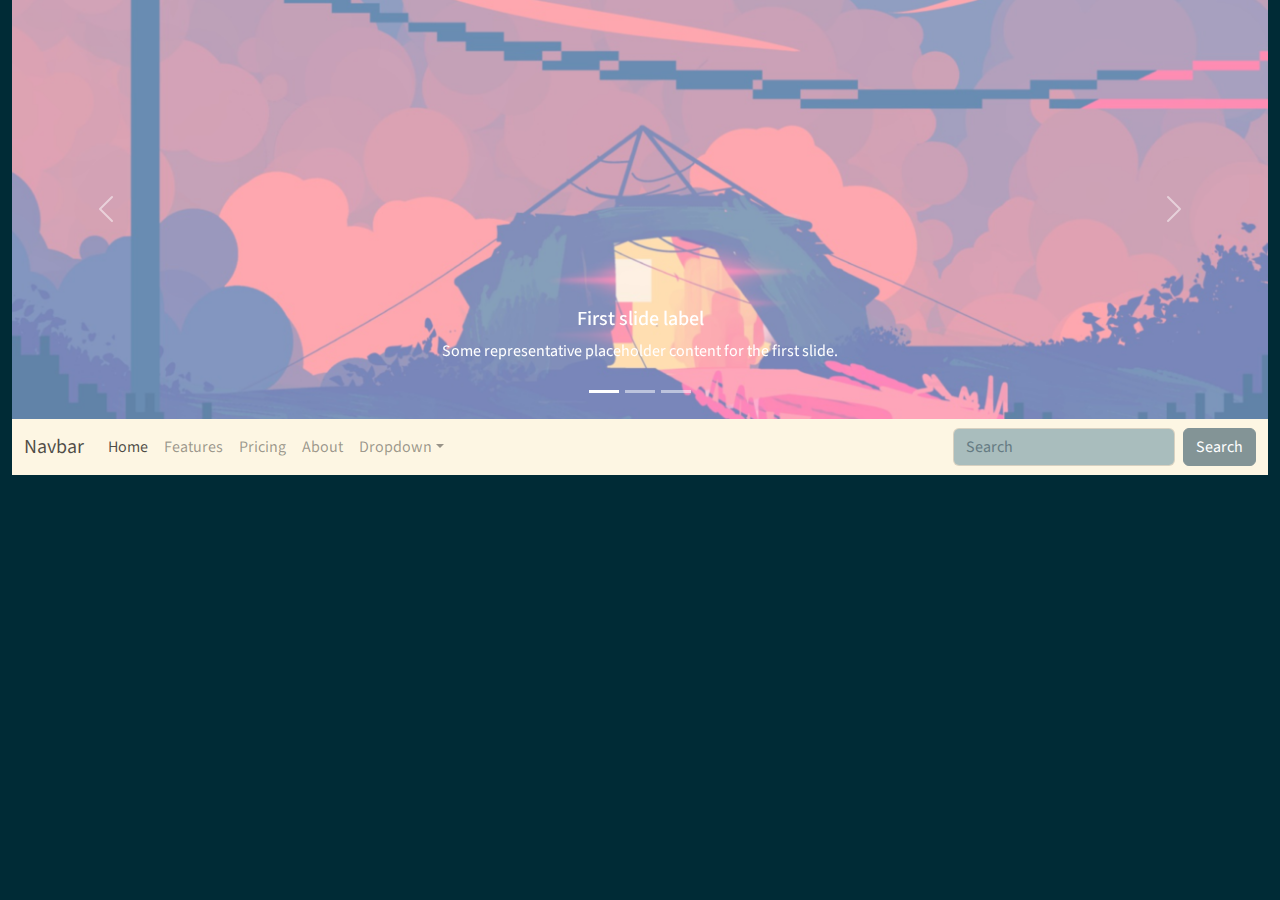
<file: rwd/index.html>
<!DOCTYPE html>
<html lang="en">
  <head>
    <meta charset="utf-8">
    <meta http-equiv="X-UA-Compatible" content="IE=edge">
    <meta name="viewport" content="width=device-width, initial-scale=1">

    <title>Bootstrap 4, from LayoutIt!</title>

    <meta name="description" content="Source code generated using layoutit.com">
    <meta name="author" content="LayoutIt!">

    <link href="css/bootstrap.min.css" rel="stylesheet">
    <link href="css/style.css" rel="stylesheet">

  </head>
  <body>

    <div class="container-fluid">
	<!---------------- baris 1 ---------------->
	<div class="row">
		<div class="col-md-12">
			<!--------------------- awal isi baris 1 ------------------------>
			<div id="carouselExampleCaptions" class="carousel slide" data-bs-ride="false">
				<div class="carousel-indicators">
					<button type="button" data-bs-target="#carouselExampleCaptions" data-bs-slide-to="0" class="active"
						aria-current="true" aria-label="Slide 1"></button>
					<button type="button" data-bs-target="#carouselExampleCaptions" data-bs-slide-to="1"
						aria-label="Slide 2"></button>
					<button type="button" data-bs-target="#carouselExampleCaptions" data-bs-slide-to="2"
						aria-label="Slide 3"></button>
				</div>
				<div class="carousel-inner">
					<div class="carousel-item active">
						<img src="images/header.png" class="d-block w-100" alt="...">
						<div class="carousel-caption d-none d-md-block">
							<h5>First slide label</h5>
							<p>Some representative placeholder content for the first slide.</p>
						</div>
					</div>
					<div class="carousel-item">
						<img src="images/header.png" class="d-block w-100" alt="...">
						<div class="carousel-caption d-none d-md-block">
							<h5>Second slide label</h5>
							<p>Some representative placeholder content for the second slide.</p>
						</div>
					</div>
					<div class="carousel-item">
						<img src="images/header.png" class="d-block w-100" alt="...">
						<div class="carousel-caption d-none d-md-block">
							<h5>Third slide label</h5>
							<p>Some representative placeholder content for the third slide.</p>
						</div>
					</div>
				</div>
				<button class="carousel-control-prev" type="button" data-bs-target="#carouselExampleCaptions" data-bs-slide="prev">
					<span class="carousel-control-prev-icon" aria-hidden="true"></span>
					<span class="visually-hidden">Previous</span>
				</button>
				<button class="carousel-control-next" type="button" data-bs-target="#carouselExampleCaptions" data-bs-slide="next">
					<span class="carousel-control-next-icon" aria-hidden="true"></span>
					<span class="visually-hidden">Next</span>
				</button>
			</div>
		</div>
	</div>
	<div class="row">
		<div class="col-md-12">
			<nav class="navbar navbar-expand-lg navbar-light bg-light">
				<div class="container-fluid">
					<a class="navbar-brand" href="#">Navbar</a>
					<button class="navbar-toggler" type="button" data-bs-toggle="collapse" data-bs-target="#navbarColor03"
						aria-controls="navbarColor03" aria-expanded="false" aria-label="Toggle navigation">
						<span class="navbar-toggler-icon"></span>
					</button>
					<div class="collapse navbar-collapse" id="navbarColor03">
						<ul class="navbar-nav me-auto">
							<li class="nav-item">
								<a class="nav-link active" href="#">Home
									<span class="visually-hidden">(current)</span>
								</a>
							</li>
							<li class="nav-item">
								<a class="nav-link" href="#">Features</a>
							</li>
							<li class="nav-item">
								<a class="nav-link" href="#">Pricing</a>
							</li>
							<li class="nav-item">
								<a class="nav-link" href="#">About</a>
							</li>
							<li class="nav-item dropdown">
								<a class="nav-link dropdown-toggle" data-bs-toggle="dropdown" href="#" role="button"
									aria-haspopup="true" aria-expanded="false">Dropdown</a>
								<div class="dropdown-menu">
									<a class="dropdown-item" href="#">Action</a>
									<a class="dropdown-item" href="#">Another action</a>
									<a class="dropdown-item" href="#">Something else here</a>
									<div class="dropdown-divider"></div>
									<a class="dropdown-item" href="#">Separated link</a>
								</div>
							</li>
						</ul>
						<form class="d-flex">
							<input class="form-control me-sm-2" type="search" placeholder="Search">
							<button class="btn btn-secondary my-2 my-sm-0" type="submit">Search</button>
						</form>
					</div>
				</div>
			</nav>
		</div>
	</div>
	<div class="row">
		<div class="col-md-3">
		</div>
		<div class="col-md-9">
		</div>
	</div>
	<div class="row">
		<div class="col-md-12">
		</div>
	</div>
</div>

    <script src="js/bootstrap.bundle.min.js"></script>
  </body>
</html>
</file>
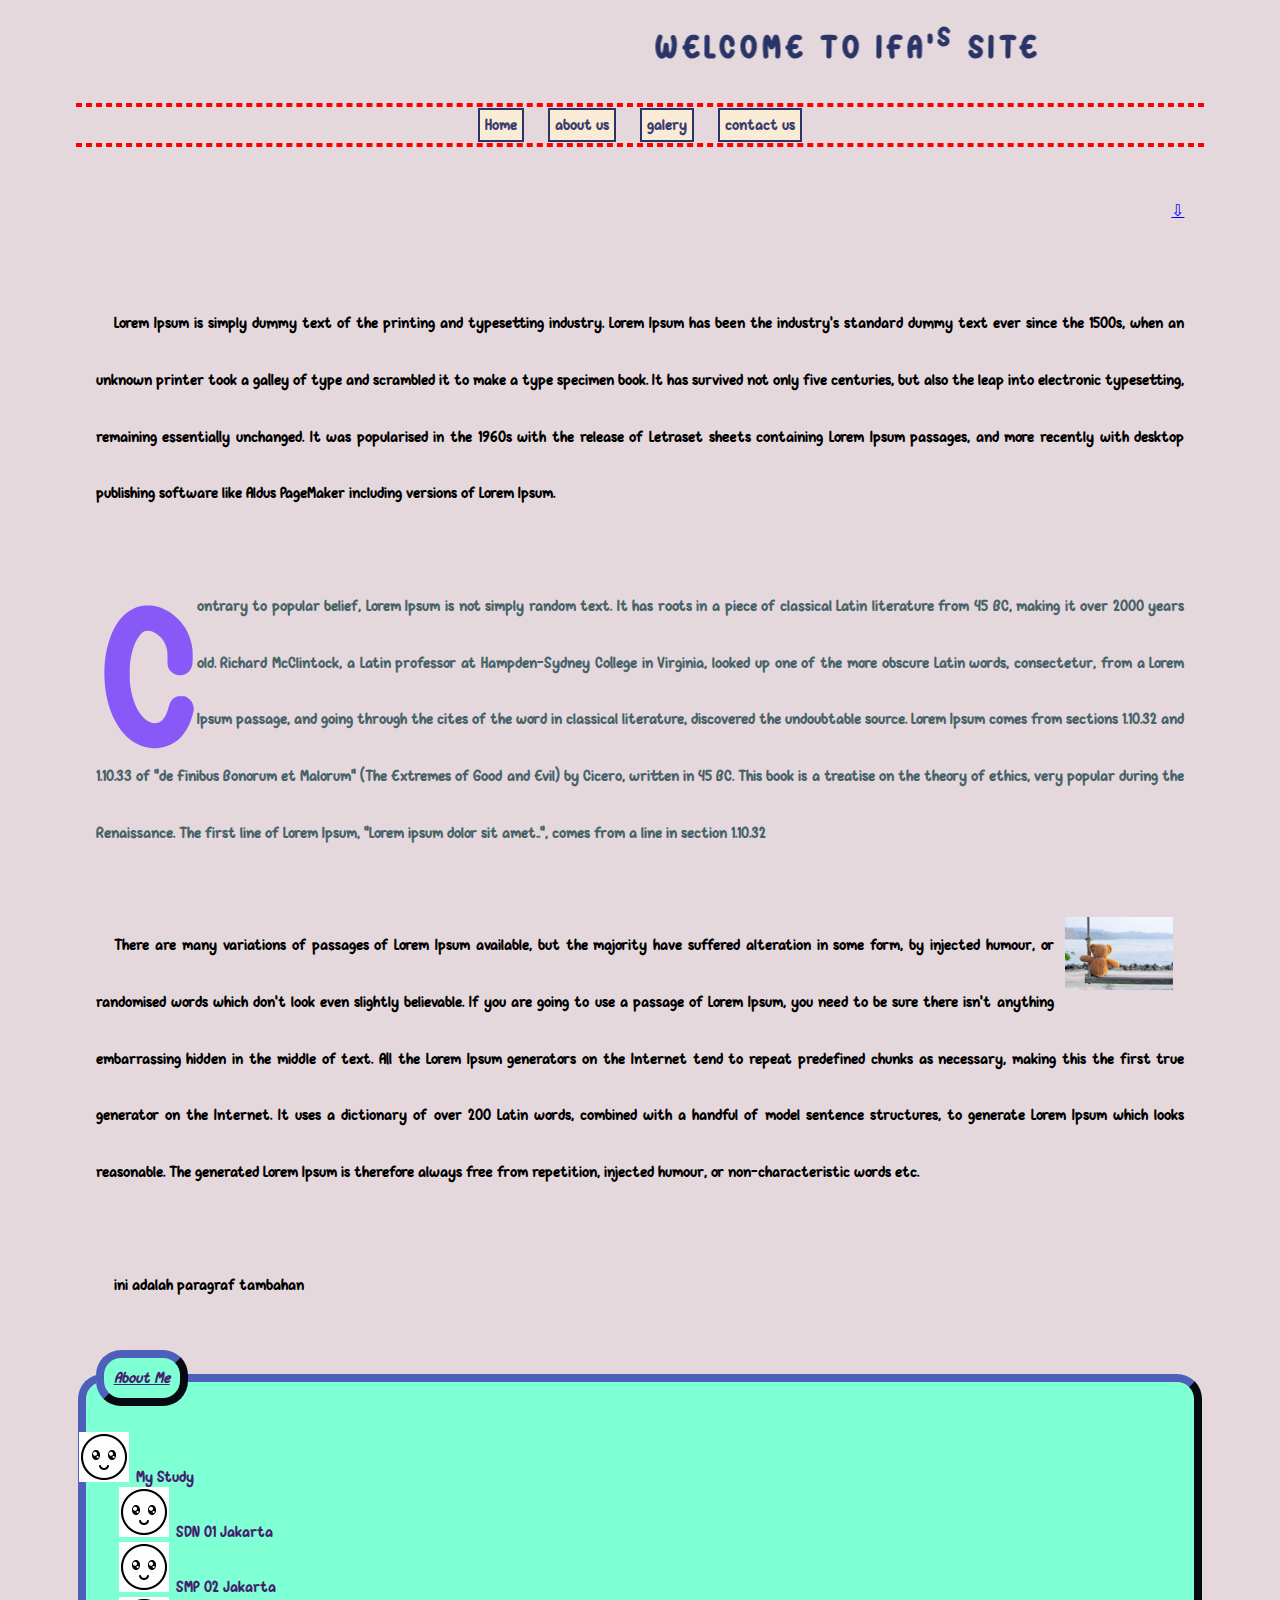
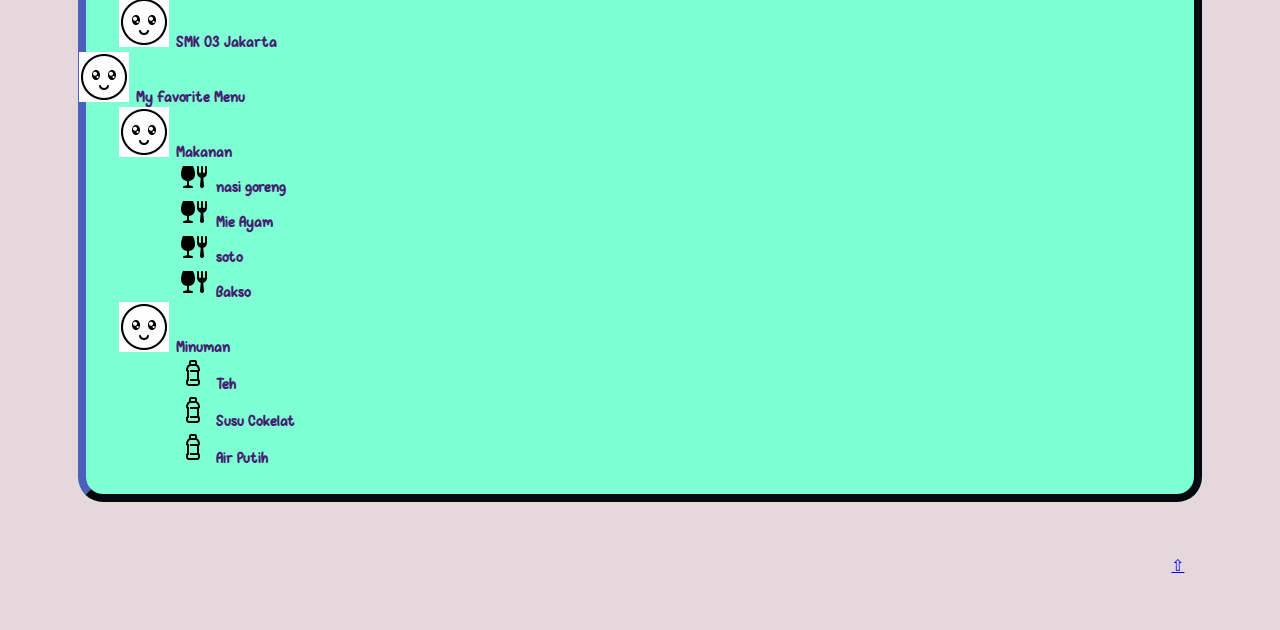
<file: latihan1.html>
<!DOCTYPE html>
<html>
<head>
    <title>Ifa's Site</title>
    <link rel="stylesheet" href="css/style.css">
</head>
<body>
    <marquee behavior="alternate" scrolldelay="50">
        <h1>Welcome to Ifa'<sup>s</sup> SITE</h1>
    </marquee>
    <hr/>
    <div id="menu">
        <a href="">Home</a>
        <a href="">about us</a>
        <a href="">galery</a>
        <a href="">contact us</a>
    </div>
    <hr/>
    <p id="atas">
        <a href="#bawah" class="panah">&#8681;</a>
    </p>
    <p>
        Lorem Ipsum is simply dummy text of the printing and typesetting industry. Lorem Ipsum has been the industry's standard dummy text ever since the 1500s, when an unknown printer took a galley of type and scrambled it to make a type specimen book. It has survived not only five centuries, but also the leap into electronic typesetting, remaining essentially unchanged. It was popularised in the 1960s with the release of Letraset sheets containing Lorem Ipsum passages, and more recently with desktop publishing software like Aldus PageMaker including versions of Lorem Ipsum.
    </p>
    <p class="p2">
        Contrary to popular belief, Lorem Ipsum is not simply random text. It has roots in a piece of classical Latin literature from 45 BC, making it over 2000 years old. Richard McClintock, a Latin professor at Hampden-Sydney College in Virginia, looked up one of the more obscure Latin words, consectetur, from a Lorem Ipsum passage, and going through the cites of the word in classical literature, discovered the undoubtable source. Lorem Ipsum comes from sections 1.10.32 and 1.10.33 of "de Finibus Bonorum et Malorum" (The Extremes of Good and Evil) by Cicero, written in 45 BC. This book is a treatise on the theory of ethics, very popular during the Renaissance. The first line of Lorem Ipsum, "Lorem ipsum dolor sit amet..", comes from a line in section 1.10.32
    </p>
    <p>
        <a href="http://google.com" target="_blank">
        <img src="images/bear.jpg" align="right" width="10%" height="5%" hspace="11">
        </a>
            There are many variations of passages of Lorem Ipsum available, but the majority have suffered alteration in some form, by injected humour, or randomised words which don't look even slightly believable. If you are going to use a passage of Lorem Ipsum, you need to be sure there isn't anything embarrassing hidden in the middle of text. All the Lorem Ipsum generators on the Internet tend to repeat predefined chunks as necessary, making this the first true generator on the Internet. It uses a dictionary of over 200 Latin words, combined with a handful of model sentence structures, to generate Lorem Ipsum which looks reasonable. The generated Lorem Ipsum is therefore always free from repetition, injected humour, or non-characteristic words etc.
    </p>
    <p>
        ini adalah paragraf tambahan
    </p>
    <fieldset>
        <legend>
            <i><u> About Me </u></i>
        </legend>
    <ol type ="A">
        <li>My Study
            <ul type = "square">
                <li>SDN 01 Jakarta</li>
                <li>SMP 02 Jakarta</li>
                <li>SMK 03 Jakarta</li>
            </ul>
        </li>
        <li>My Favorite Menu
            <ul type = "square">
                <li>Makanan
                    <ul class="makanan" type="disc">
                        <li>nasi goreng</li>
                        <li>Mie Ayam</li>
                        <li>soto</li>
                        <li>Bakso</li>
                    </ul>
                </li>
                <li>Minuman
                    <ul class="minuman" type="disc">
                        <li> Teh</li>
                        <li>Susu Cokelat</li>
                        <li>Air Putih</li>
                    </ul>
                </li>
            </ul>
        </li>
    </ol>
    </fieldset>
    <p id="bawah">
        <a href="#atas">&#8679;</a>
    </p>
</body>
</html>
</file>
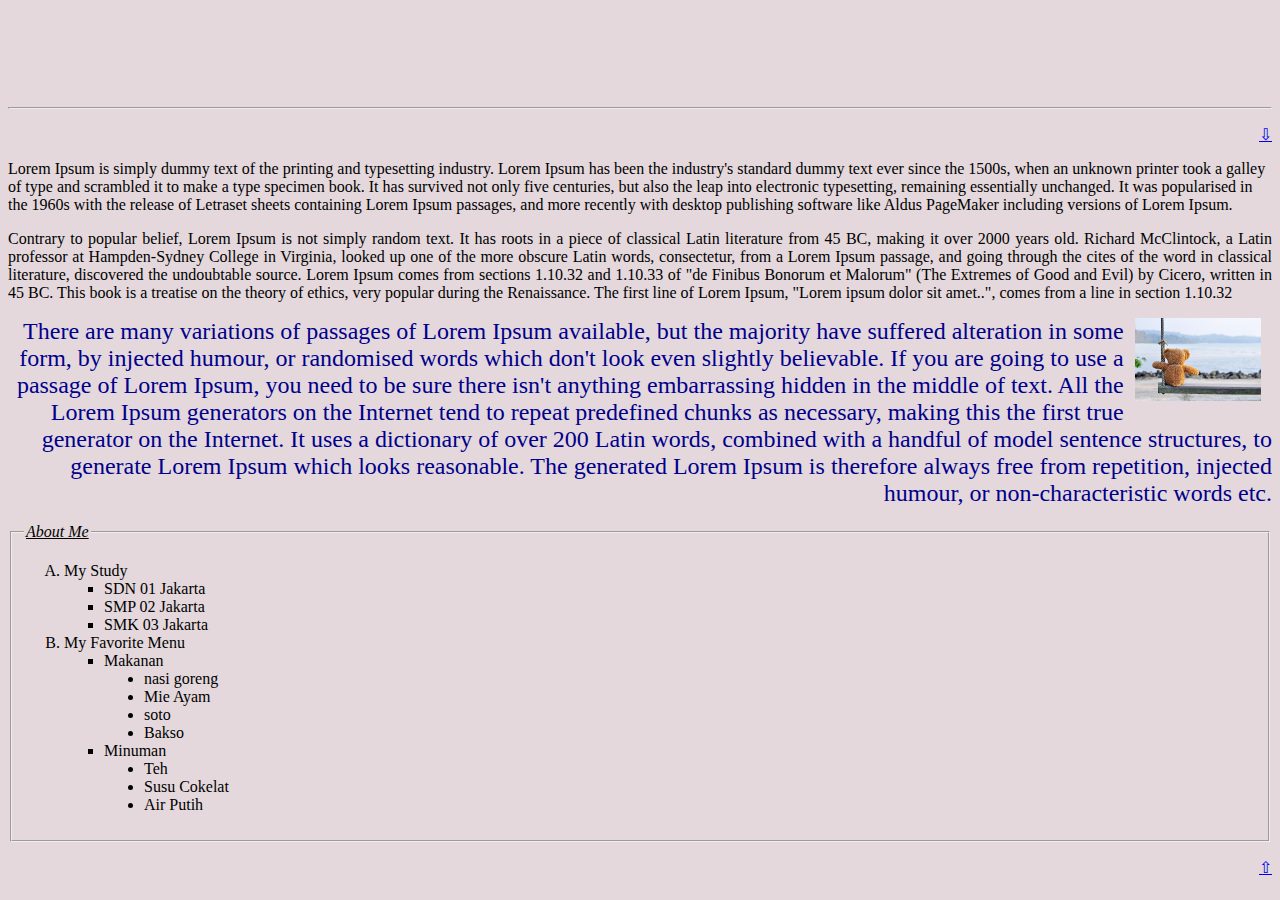
<file: latihan1html.html>
<!DOCTYPE html>
<html>
<head>
    <title>Ifa's Site</title>
    <!-- <link rel="stylesheet" href="css/style.css"> -->
</head>
<body bgcolor="#E4D8DC">
    <marquee behavior="alternate" scrolldelay="50">
        <h1 align="center">Welcome to Ifa'<sup>s</sup> SITE</h1>
    </marquee>
    <hr/>
    <p align="right" id="atas">
        <a href="#bawah">&#8681;</a>
    </p>
    <p>
        Lorem Ipsum is simply dummy text of the printing and typesetting industry. Lorem Ipsum has been the industry's standard dummy text ever since the 1500s, when an unknown printer took a galley of type and scrambled it to make a type specimen book. It has survived not only five centuries, but also the leap into electronic typesetting, remaining essentially unchanged. It was popularised in the 1960s with the release of Letraset sheets containing Lorem Ipsum passages, and more recently with desktop publishing software like Aldus PageMaker including versions of Lorem Ipsum.
    </p>
    <p align="justify">
        Contrary to popular belief, Lorem Ipsum is not simply random text. It has roots in a piece of classical Latin literature from 45 BC, making it over 2000 years old. Richard McClintock, a Latin professor at Hampden-Sydney College in Virginia, looked up one of the more obscure Latin words, consectetur, from a Lorem Ipsum passage, and going through the cites of the word in classical literature, discovered the undoubtable source. Lorem Ipsum comes from sections 1.10.32 and 1.10.33 of "de Finibus Bonorum et Malorum" (The Extremes of Good and Evil) by Cicero, written in 45 BC. This book is a treatise on the theory of ethics, very popular during the Renaissance. The first line of Lorem Ipsum, "Lorem ipsum dolor sit amet..", comes from a line in section 1.10.32
    </p>
    <p align = "right">
        <a href="http://google.com" target="_blank">
        <img src="images/bear.jpg" align="right" width="10%" height="5%" hspace="11">
        </a>
        <font size="5" color="#00008B" face="calibri">
            There are many variations of passages of Lorem Ipsum available, but the majority have suffered alteration in some form, by injected humour, or randomised words which don't look even slightly believable. If you are going to use a passage of Lorem Ipsum, you need to be sure there isn't anything embarrassing hidden in the middle of text. All the Lorem Ipsum generators on the Internet tend to repeat predefined chunks as necessary, making this the first true generator on the Internet. It uses a dictionary of over 200 Latin words, combined with a handful of model sentence structures, to generate Lorem Ipsum which looks reasonable. The generated Lorem Ipsum is therefore always free from repetition, injected humour, or non-characteristic words etc.
        </font>
    </p>
    <fieldset>
        <legend>
            <i><u> About Me </u></i>
        </legend>
    <ol type ="A">
        <li>My Study
            <ul type = "square">
                <li>SDN 01 Jakarta</li>
                <li>SMP 02 Jakarta</li>
                <li>SMK 03 Jakarta</li>
            </ul>
        </li>
        <li>My Favorite Menu
            <ul type = "square">
                <li>Makanan
                    <ul type="disc">
                        <li>nasi goreng</li>
                        <li>Mie Ayam</li>
                        <li>soto</li>
                        <li>Bakso</li>
                    </ul>
                </li>
                <li>Minuman
                    <ul type="disc">
                        <li> Teh</li>
                        <li>Susu Cokelat</li>
                        <li>Air Putih</li>
                    </ul>
                </li>
            </ul>
        </li>
    </ol>
    </fieldset>
    <p align="right" id="bawah">
        <a href="#atas">&#8679;</a>
    </p>
</body>
</html>
</file>
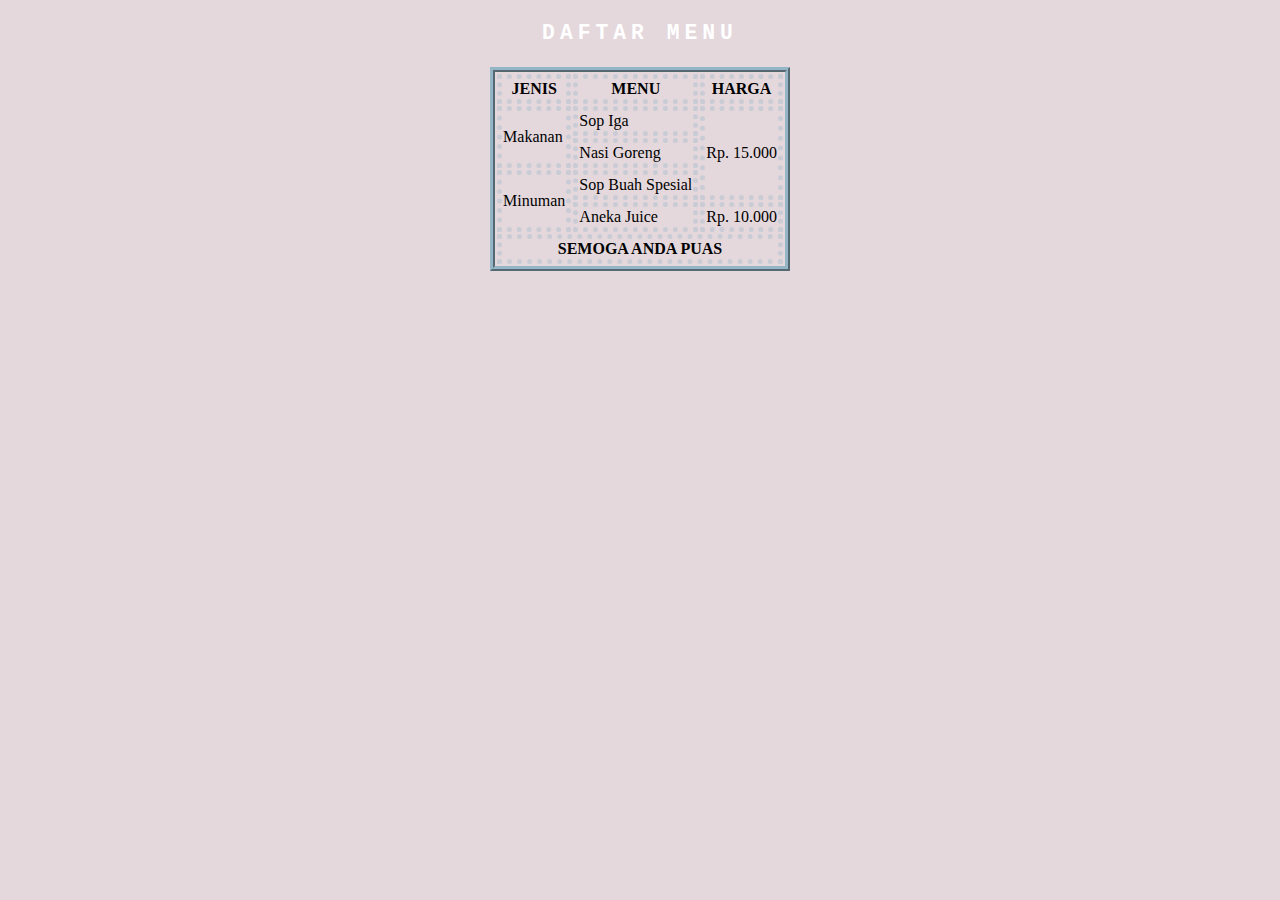
<file: latihan2.html>
<!DOCTYPE html>
<html>
<head>
    <title>Daftar Menu</title>
    <style>
        body{
            background-color: #E4D8DC;
            margin: 0 cm 2 cm; /*margin atas bawah=0, margin kiri kanan=2 */
        }
        table{
            border: 5px ridge #93B5C6;
        }
        th, td{ /*jika selector lebih dari 1 dipisah tanda koma */
            border: 5px dotted #C9CCD5;
        }
        h3{
            text-align:center;
            text-transform: uppercase;
            font-family: 'Courier New', Courier, monospace;
            color: white;
            font-size: 16pt;
            letter-spacing: 5px;
        }
    </style>
</head>
<body>
    <h3>Daftar Menu</h3>
    <table align="center">
        <thead>
            <tr>
                <th>JENIS</th>
                <th>MENU</th>
                <th>HARGA</th>
            </tr>
        </thead>
        <tfoot>
            <tr>
                <th colspan="3">SEMOGA ANDA PUAS</th>
            </tr>
        </tfoot>

        <tbody>
            <tr>
                <td rowspan="2">Makanan</td>
                <td>Sop Iga</td>
                <td rowspan="3">Rp. 15.000</td>
            </tr>
            <tr>
                <!-- <td>Makanan</td> -->
                <td>Nasi Goreng</td>
                <!-- <td>Rp. 15.000</td> -->
            </tr>
            <tr>
                <td rowspan="2">Minuman</td>
                <td>Sop Buah Spesial</td>
                <!-- <td>Rp. 15.000</td> -->
            </tr>
            <tr>
                <!-- <td>Minuman</td> -->
                <td>Aneka Juice</td>
                <td>Rp. 10.000</td>
            </tr>
        </tbody>
    </table>
</body>
</html>
</file>
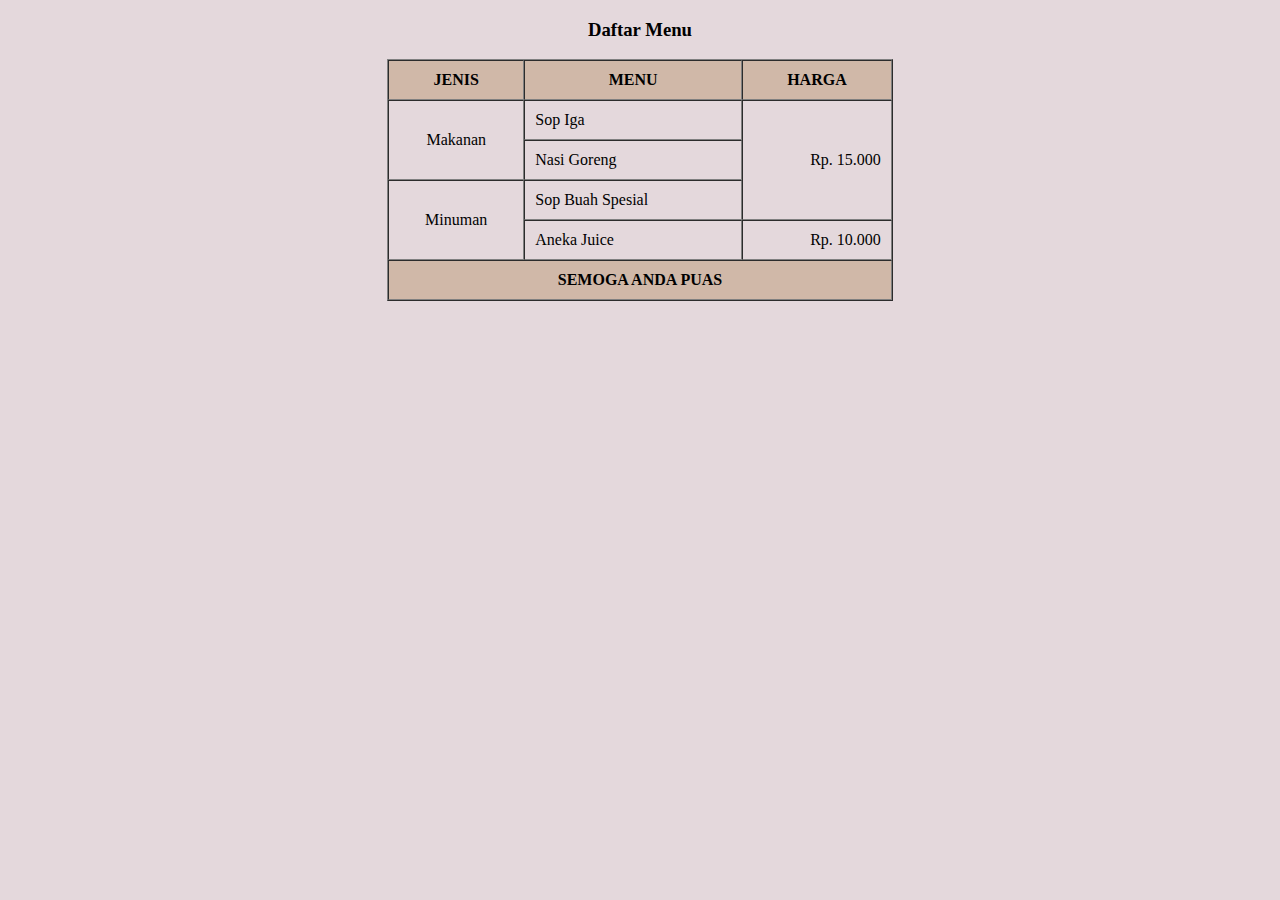
<file: latihan2html.html>
<!DOCTYPE html>
<html>
<head>
    <title>Daftar Menu</title>
</head>
<body bgcolor="#E4D8DC">
    <h3 align = "center">Daftar Menu</h3>
    <table align="center" border="1" cellspacing="0" cellpadding="10" width="40%">
        <thead>
            <tr bgcolor="#D0B8A8">
                <th>JENIS</th>
                <th>MENU</th>
                <th>HARGA</th>
            </tr>
        </thead>
        <tfoot>
            <tr bgcolor="#D0B8A8">
                <th colspan="3">SEMOGA ANDA PUAS</th>
            </tr>
        </tfoot>

        <tbody>
            <tr>
                <td rowspan="2" align="center">Makanan</td>
                <td>Sop Iga</td>
                <td rowspan="3" align="right">Rp. 15.000</td>
            </tr>
            <tr>
                <!-- <td>Makanan</td> -->
                <td>Nasi Goreng</td>
                <!-- <td>Rp. 15.000</td> -->
            </tr>
            <tr>
                <td rowspan="2" align="center">Minuman</td>
                <td>Sop Buah Spesial</td>
                <!-- <td>Rp. 15.000</td> -->
            </tr>
            <tr>
                <!-- <td>Minuman</td> -->
                <td>Aneka Juice</td>
                <td align="right">Rp. 10.000</td>
            </tr>
        </tbody>
    </table>
</body>
</html>
</file>
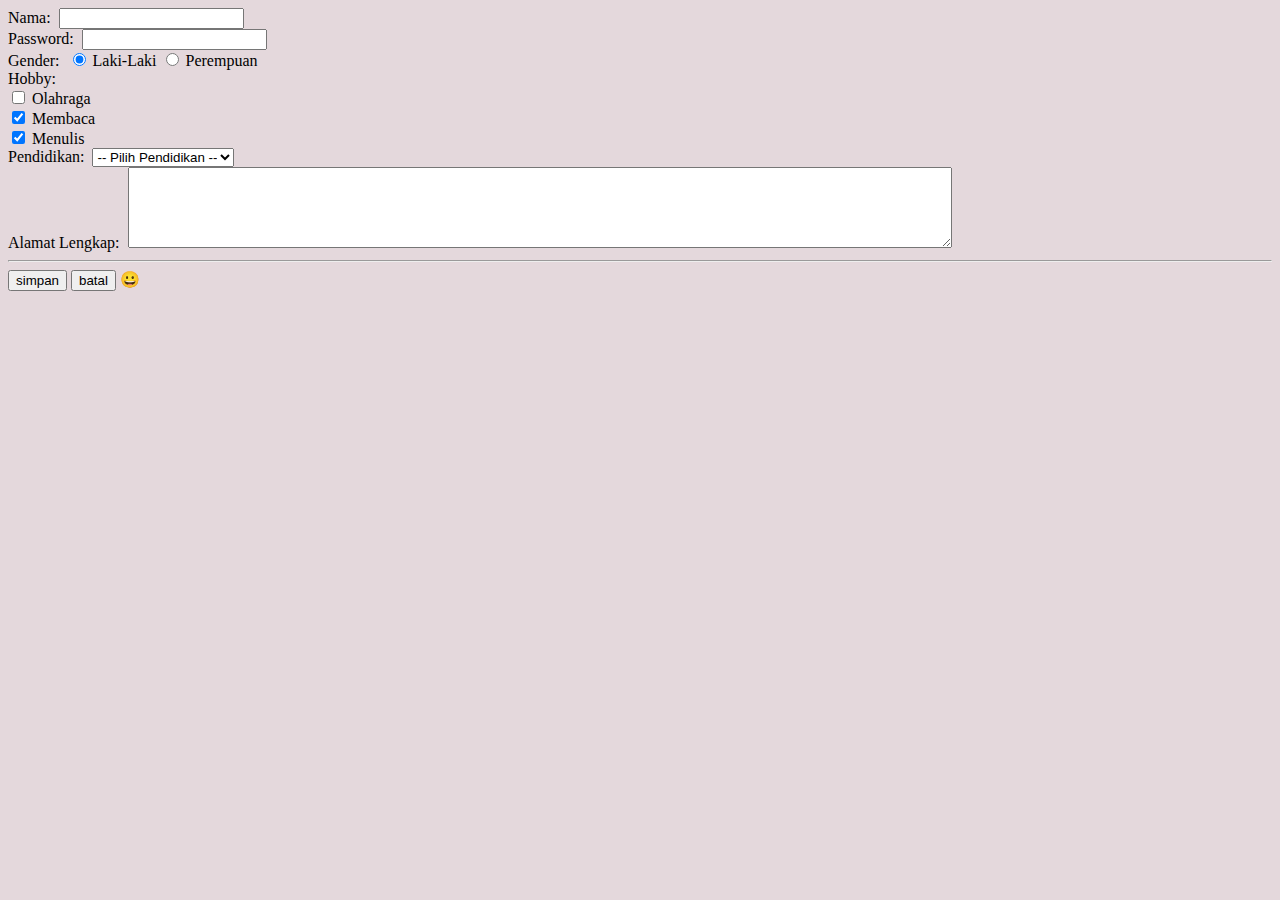
<file: latihan3.html>
<!DOCTYPE html>
<html>
<head>
    <title>Latihan Form</title>
</head>
<body bgcolor="#E4D8DC">
    <form>
        <label>Nama:</label>&nbsp;
        <input type="text" name="nama" /><br/>
        <label>Password:</label>&nbsp;
        <input type="password" name="password" /><br/>
        <label>Gender:</label>&nbsp;
        <input type="radio" name="gender" value="L" checked>&nbsp;Laki-Laki
        <input type="radio" name="gender" value="P">&nbsp;Perempuan<br/>
        <label>Hobby:</label><br/>
        <input type="checkbox" name="hobby" value="Olahraga">&nbsp;Olahraga<br/>
        <input type="checkbox" name="hobby" value="Membaca" checked>&nbsp;Membaca<br/>
        <input type="checkbox" name="hobby" value="Menulis" checked>&nbsp;Menulis<br/>
        <label>Pendidikan:</label>&nbsp;
        <select name="pendidikan">
            <option value="">-- Pilih Pendidikan --</option>
            <option value="SMA">SMA</option>
            <option value="SMK">SMK</option>
            <option value="D3">D3</option>
            <option value="S1">S1</option>
        </select><br>
        <label>Alamat Lengkap:</label>&nbsp;
        <textarea name="alamatLengkap" cols="100" rows="5"></textarea>
        <hr>
        <input type="submit" name="proses" value="simpan" />
        <input type="reset" name="unproses" value="batal" /> &#x1F600;
    </form>
</body>
</html>
</file>
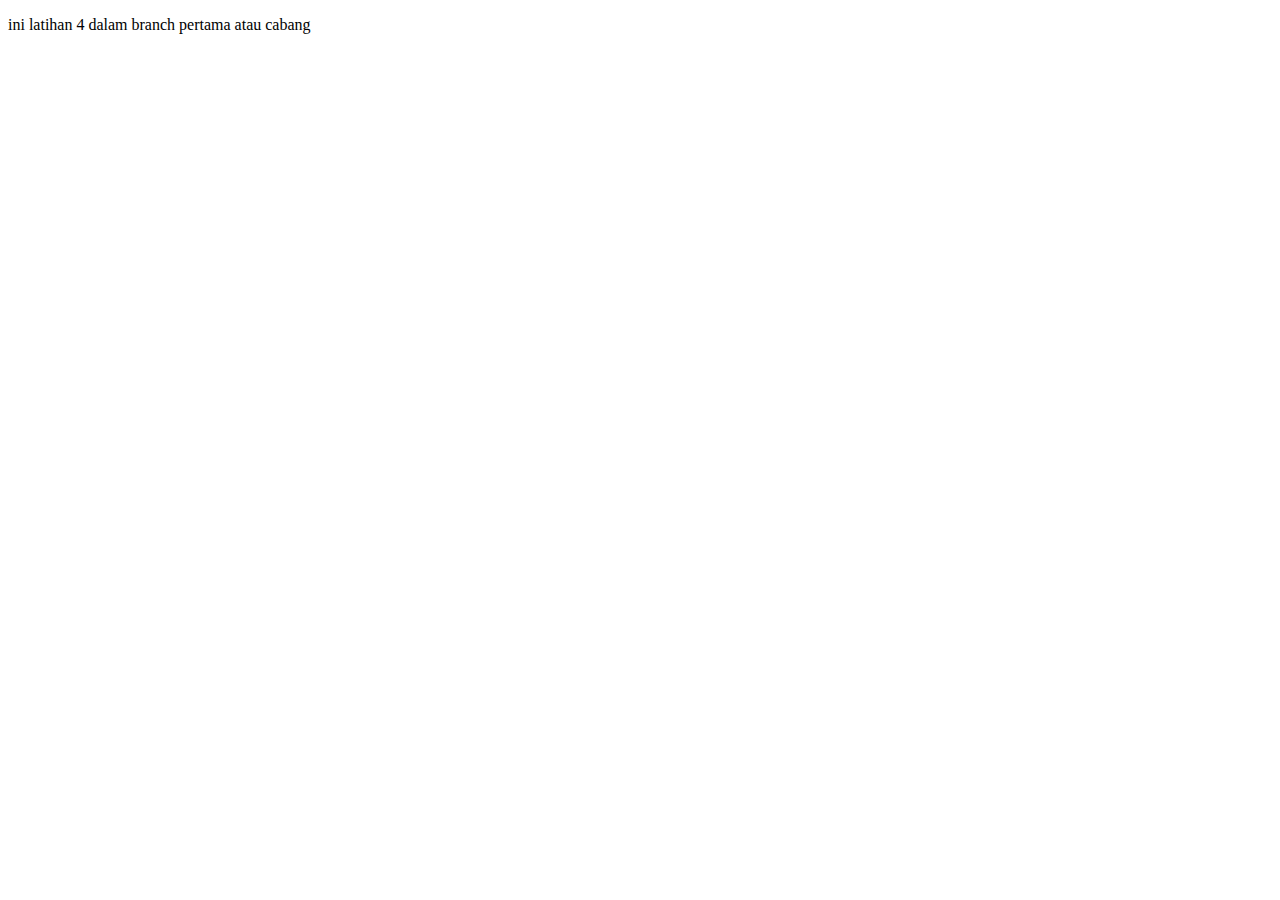
<file: latihan4.html>
<!DOCTYPE html>
<html lang="en">
<head>
    <meta charset="UTF-8">
    <meta http-equiv="X-UA-Compatible" content="IE=edge">
    <meta name="viewport" content="width=device-width, initial-scale=1.0">
    <title>lat 4</title>
</head>
<body>
    <p>
        ini latihan 4 dalam branch pertama atau cabang
    </p>
</body>
</html>
</file>
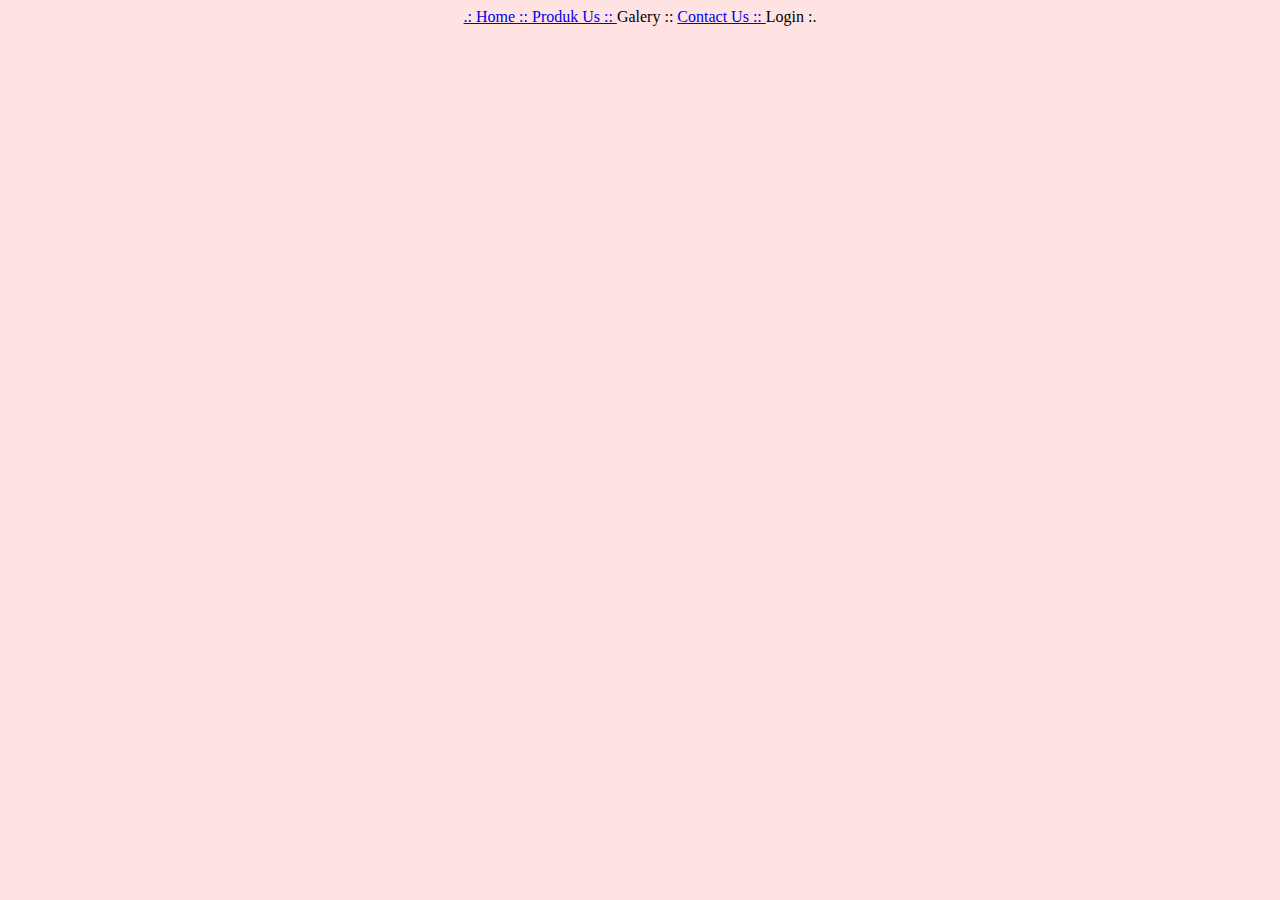
<file: menu.html>
<body bgcolor="#FFE3E3">
    <center>
        <a href="latihan1.html" target="content"> .: Home :: </a>
        <a href="latihan2.html" target="content">Produk Us :: </a>
        Galery ::
        <a href="latihan3.html" target="content">Contact Us :: </a>
        Login :.
    </center>
</body>
</file>
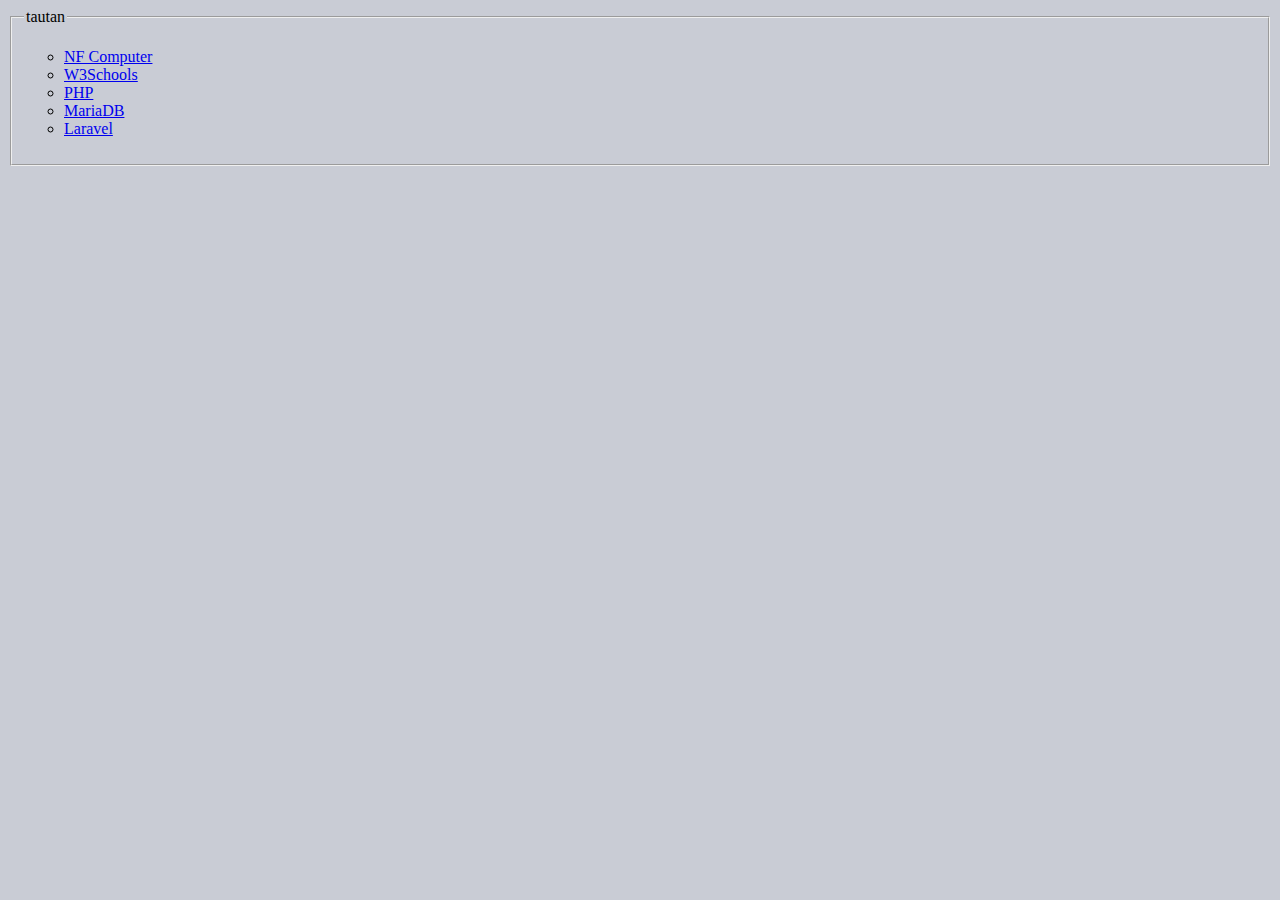
<file: sidebar.html>
<body bgcolor="#C9CCD5">
    <fieldset>
        <legend>tautan</legend>
        <ul type="circle">
            <li><a href="https://nurulfikri.com/" target="_blank">NF Computer</a></li>
            <li><a href="https://www.w3schools.com/" target="_blank">W3Schools</a></li>
            <li><a href="https://php.net/" target="_blank">PHP</a></li>
            <li><a href="https://mariadb.org/" target="_blank">MariaDB</a></li>
            <li><a href="https://laravel.com/" target="_blank">Laravel</a></li>
        </ul>
    </fieldset>
</body>
</file>
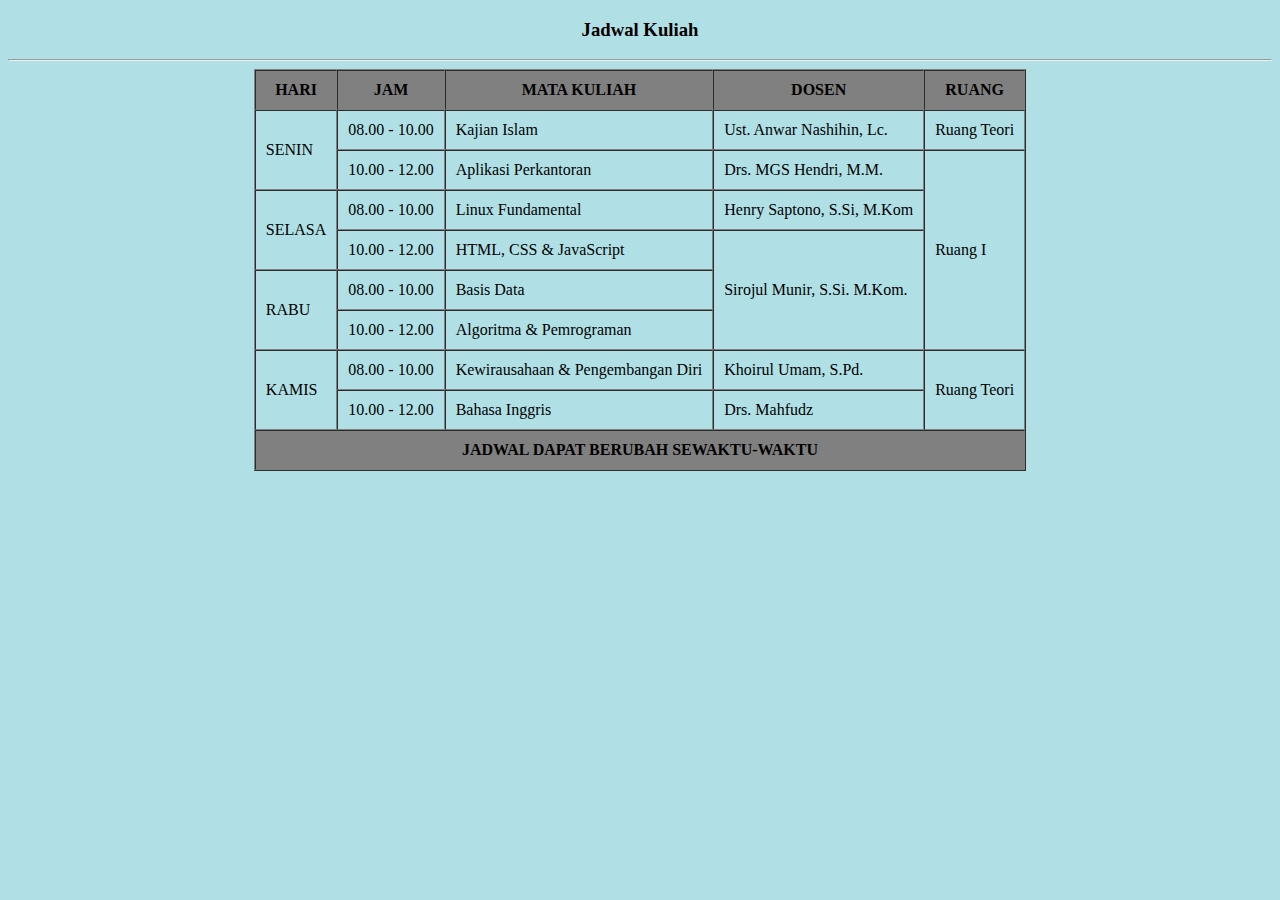
<file: tugas1.html>
<!DOCTYPE html>
<html>
<head>
    <title>Tugas1 - Khofifah Oktaviani</title>
</head>
<body bgcolor="PowderBlue">
    <h3 align="center">Jadwal Kuliah</h3>
    <hr/>
    <table align="center" border="1" border="1" cellspacing="0" cellpadding="10">
        <thead bgcolor="grey">
            <tr>
                <th>HARI</th>
                <th>JAM</th>
                <th>MATA KULIAH</th>
                <th>DOSEN</th>
                <th>RUANG</th>
            </tr>
        </thead>
        <tbody>
            <tr>
                <td rowspan="2">SENIN</td>
                <td>08.00 - 10.00</td>
                <td>Kajian Islam</td>
                <td>Ust. Anwar Nashihin, Lc.</td>
                <td>Ruang Teori</td>
            </tr>
            <tr>
                <td>10.00 - 12.00</td>
                <td>Aplikasi Perkantoran</td>
                <td>Drs. MGS Hendri, M.M.</td>
                <td rowspan="5">Ruang I</td>
            </tr>
            <tr>
                <td rowspan="2">SELASA</td>
                <td>08.00 - 10.00</td>
                <td>Linux Fundamental</td>
                <td>Henry Saptono, S.Si, M.Kom</td>
            </tr>
            <tr>
                <td>10.00 - 12.00</td>
                <td>HTML, CSS & JavaScript</td>
                <td rowspan="3">Sirojul Munir, S.Si. M.Kom.</td>
            </tr>
            <tr>
                <td rowspan="2">RABU</td>
                <td>08.00 - 10.00</td>
                <td>Basis Data</td>
            </tr>
            <tr>
                <td>10.00 - 12.00</td>
                <td>Algoritma & Pemrograman</td>
            </tr>
            <tr>
                <td rowspan="2">KAMIS</td>
                <td>08.00 - 10.00</td>
                <td>Kewirausahaan & Pengembangan Diri</td>
                <td>Khoirul Umam, S.Pd.</td>
                <td rowspan="2">Ruang Teori</td>
            </tr>
            <tr>
                <td>10.00 - 12.00</td>
                <td>Bahasa Inggris</td>
                <td>Drs. Mahfudz</td>
            </tr>
        </tbody>
        <tfoot bgcolor="grey" align="center">
            <tr>
                <th colspan="5">JADWAL DAPAT BERUBAH SEWAKTU-WAKTU</th>
            </tr>
        </tfoot>
    </table>
</body>
</html>
</file>
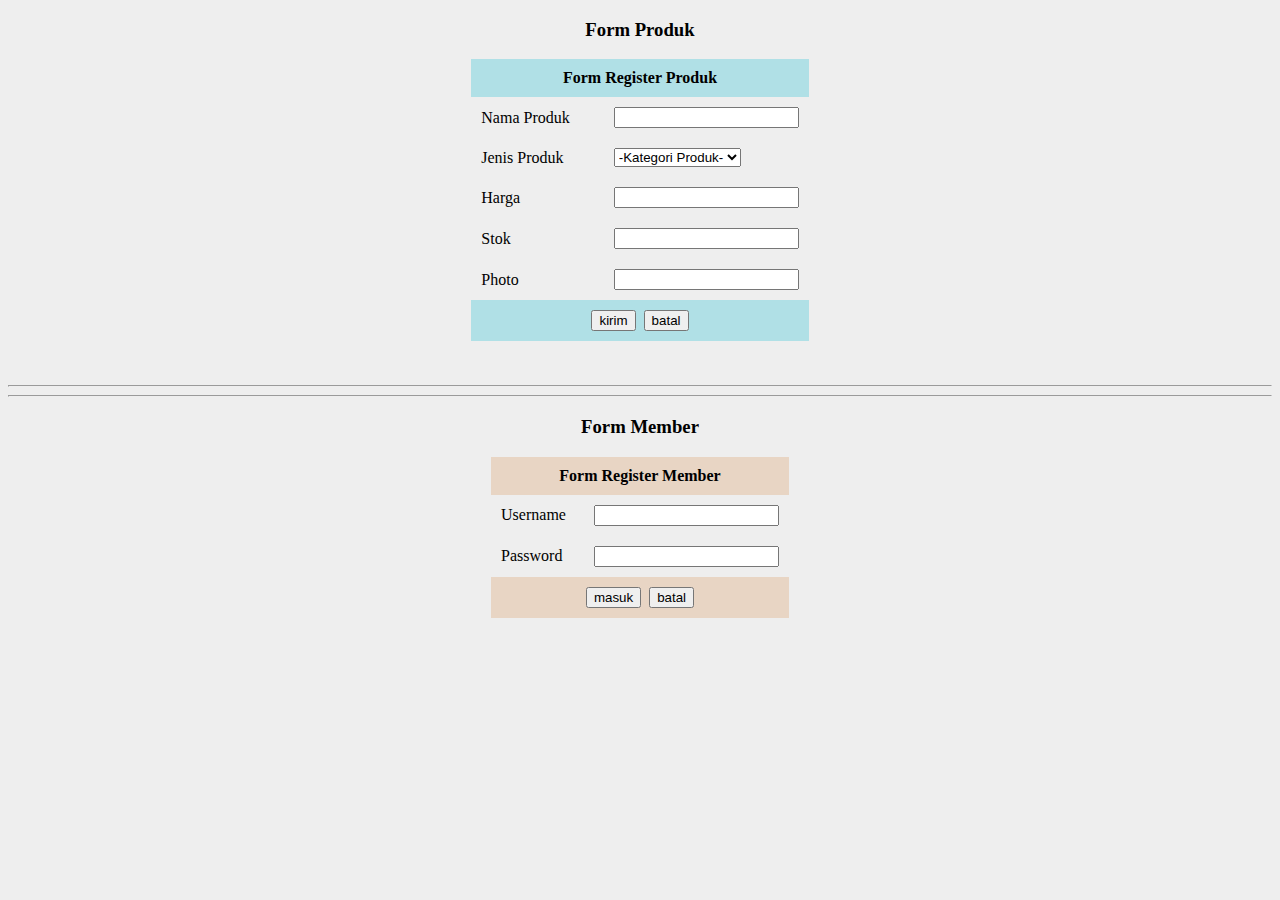
<file: tugas2.html>
<!DOCTYPE html>
<html>
<head>
    <title>Tugas2 - Khofifah Oktaviani</title>
</head>
<body bgcolor="#EEEEEE">
    <h3 align="center">Form Produk</h3>
    <form>
        <table align="center" cellpadding="10" cellspacing="0">
            <thead>
                <tr>
                    <th bgcolor="PowderBlue" colspan="2">Form Register Produk</th>
                </tr>
            </thead>
            <tbody>
                <tr>
                    <td>
                        <label>Nama Produk</label>&nbsp;&nbsp;&nbsp;&nbsp;&nbsp;&nbsp;
                    </td>
                    <td>
                        <input type="text" name="namaProduk" />
                    </td>
                </tr>
                <tr>
                    <td>
                        <label>Jenis Produk</label>
                    </td>
                    <td>
                        <select name="jenisProduk">
                            <option value="">-Kategori Produk-</option>
                            <option value="Laptop">Laptop</option>
                            <option value="Ponsel">Ponsel</option>
                            <option value="Hardisk">Hardisk</option>
                        </select>
                    </td>
                </tr>
                <tr>
                    <td>
                        <label>Harga</label>
                    </td>
                    <td>
                        <input type="text" name="harga" />
                    </td>
                </tr>
                <tr>
                    <td>
                        <label>Stok</label>
                    </td>
                    <td>
                        <input type="text" name="stok" />
                    </td>
                </tr>
                <tr>
                    <td>
                        <label>Photo</label>
                    </td>
                    <td>
                        <input type="text" name="photo" />
                    </td>
                </tr>
            </tbody>
            <tfoot bgcolor="PowderBlue">
                <tr>
                    <th colspan="2" align="center">
                        <input type="submit" name="proses" value="kirim" />&nbsp;
                        <input type="submit" name="disproses" value="batal" />                        
                    </th>
                </tr>
            </tfoot>
        </table>
    </form>
    <br/><br/>
    <hr/><hr/>
    <h3 align="center">Form Member</h3>
    <form>
        <table align="center"  cellpadding="10" cellspacing="0">
            <thead bgcolor="#E8D5C4">
                <tr>
                    <th colspan="2">Form Register Member</th>
                </tr>
            </thead>
            <tbody>
                <tr>
                    <td>
                        <label>Username</label>&nbsp;&nbsp;
                    </td>
                    <td>
                        <input type="text" name="username" />
                    </td>
                </tr>
                <tr>
                    <td>
                        <label>Password</label>
                    </td>
                    <td>
                        <input type="text" name="password" />
                    </td>                
                </tr>
            </tbody>
            <tfoot bgcolor="#E8D5C4">
                <tr>
                    <th colspan="2">
                        <input type="submit" name="login" value="masuk" />&nbsp;
                        <input type="submit" name="cancel" value="batal" />
                    </th>
                </tr>
            </tfoot>
        </table>
    </form>

</body>
</html>
</file>
<file: rwd/css/style.css>
# Empty CSS file for your own CSS
</file>
<file: css/style.css>
body{
    background-color: #E4D8DC;
    margin: 0cm 2cm;
}
h1{
    color: #2B3467;
    text-transform: uppercase;
    letter-spacing: 5px;
}
hr{
    border: red dashed 2px;
}
p{
    text-align: justify;
    text-indent: 0.5cm;
    padding: 20px;
    line-height:1.5cm;
}
fieldset, legend{ /*grouping*/
    border: #2B3467 8px outset;
    border-radius: 25px;
    padding:10px;
    background-color:aquamarine;
    color: #451f70;   
}
/* -----------------------pseudo class--------------------*/
div#menu a:link, a:visited{
    text-decoration:none;
    border:2px solid #2B3467;
    padding: 5px;
    background-color:antiquewhite;
    margin: 0 10px;
}
div#menu a:hover{
    text-decoration: none;
    border:2px solid #2B3467;
    background-color:pink;
    margin: 0 10px;
}
div#menu a:active{
    text-decoration: none;
    padding:25px;
    border:2px solid #888fb6;
    background-color:rgb(158, 3, 29);
    margin: 0 10px;
}
div#menu{
    text-align: center;
}
p#atas, #bawah{
    text-align: right;
}
p.panah a:link, a:visited{
    text-decoration:none;
    font-size: 20pt;
    color:rgb(58, 61, 110);
    font-weight: bolder;
}
p.panah a:hover{
    text-decoration:none;
    font-size: 50pt;
    color:rgb(58, 128, 101);
    font-weight: bolder;
}
p.p2{
    text-indent: 0cm;
    color: rgb(72, 99, 105);
}
/* ------------------------------------pseudo element--------------------- */
p.p2:first-letter{
    font-size: 150pt;
    float: left;
    padding: 80px 0px 10px 5px;
    color: rgb(137, 89, 248);
}
ol{
    list-style-image: url(../images/icons8-anime-emoji.gif);
}

ul.makanan{
    list-style-image: url(../images/icons8-food-30.png);
}

ul.minuman{
    list-style-image: url(../images/icons8-bottle-of-water-32.png);
}
/* ---------------------------------------web desain--------------------------------- */
@font-face{
    font-family: myFirstFont;
    src: url('../font/Vanilla\ Caramel.otf');
}
*{
    font-family: myFirstFont;
}
</file>
